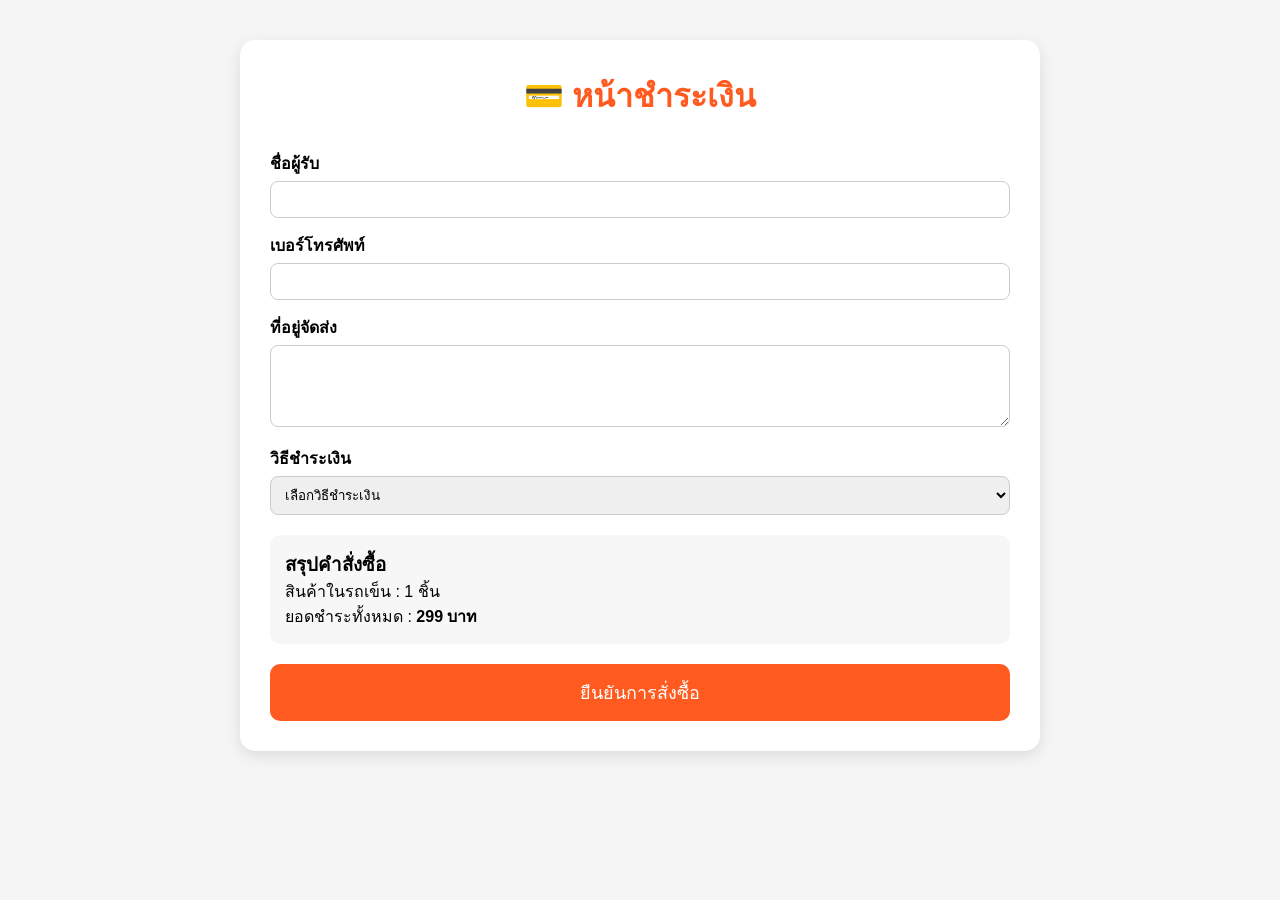
<file: AAA_โอ้เอ้/checkout.html>
<!DOCTYPE html>
<html lang="th">
<head>
<meta charset="UTF-8">
<meta name="viewport" content="width=device-width, initial-scale=1.0">
<title>ชำระเงิน | เดอะพูห์ช็อป</title>

<link rel="stylesheet" href="style.css">

<style>

.checkout-container{
    max-width:800px;
    margin:40px auto;
    background:#fff;
    padding:30px;
    border-radius:15px;
    box-shadow:0 5px 15px rgba(0,0,0,.1);
}

.checkout-title{
    text-align:center;
    color:#ff5b21;
    margin-bottom:30px;
}

.form-group{
    margin-bottom:15px;
}

.form-group label{
    display:block;
    margin-bottom:5px;
    font-weight:bold;
}

.form-group input,
.form-group textarea,
.form-group select{
    width:100%;
    padding:10px;
    border:1px solid #ccc;
    border-radius:8px;
}

.summary-box{
    background:#f7f7f7;
    padding:15px;
    border-radius:10px;
    margin-top:20px;
}

.pay-btn{
    width:100%;
    margin-top:20px;
    padding:14px;
    border:none;
    background:#ff5b21;
    color:white;
    font-size:18px;
    border-radius:10px;
    cursor:pointer;
}

.pay-btn:hover{
    opacity:.9;
}

.qr-box{
    text-align:center;
    margin-top:20px;
}

.qr-box img{
    width:220px;
}

</style>

</head>
<body>

<div class="checkout-container">

<h1 class="checkout-title">
💳 หน้าชำระเงิน
</h1>

<div class="form-group">
<label>ชื่อผู้รับ</label>
<input type="text" id="fullname">
</div>

<div class="form-group">
<label>เบอร์โทรศัพท์</label>
<input type="tel" id="phone">
</div>

<div class="form-group">
<label>ที่อยู่จัดส่ง</label>
<textarea rows="4" id="address"></textarea>
</div>

<div class="form-group">
<label>วิธีชำระเงิน</label>

<select id="paymentMethod" onchange="showPayment()">
<option value="">เลือกวิธีชำระเงิน</option>
<option value="promptpay">PromptPay</option>
<option value="cod">เก็บเงินปลายทาง</option>
</select>

</div>

<div id="paymentArea"></div>

<div class="summary-box">
<h3>สรุปคำสั่งซื้อ</h3>

<p>สินค้าในรถเข็น : 1 ชิ้น</p>
<p>ยอดชำระทั้งหมด : <strong>299 บาท</strong></p>

</div>

<button class="pay-btn" onclick="confirmOrder()">
ยืนยันการสั่งซื้อ
</button>

</div>

<script>

function showPayment(){

const payment =
document.getElementById("paymentMethod").value;

const area =
document.getElementById("paymentArea");

if(payment==="promptpay"){

area.innerHTML=`

<div class="qr-box">

<h3>สแกน QR PromptPay</h3>

<img src="https://api.qrserver.com/v1/create-qr-code/?size=220x220&data=PromptPay">

<br><br>

<input type="file">

<p>แนบสลิปการโอนเงิน</p>

</div>

`;

}else if(payment==="cod"){

area.innerHTML=`

<div class="summary-box">
ชำระเงินปลายทางเมื่อได้รับสินค้า
</div>

`;

}else{

area.innerHTML="";
}

}

function confirmOrder(){

const name =
document.getElementById("fullname").value;

if(name===""){
alert("กรุณากรอกชื่อผู้รับ");
return;
}

alert("สั่งซื้อสำเร็จ");

window.location.href =
"success.html";

}

</script>

</body>
</html>
</file>
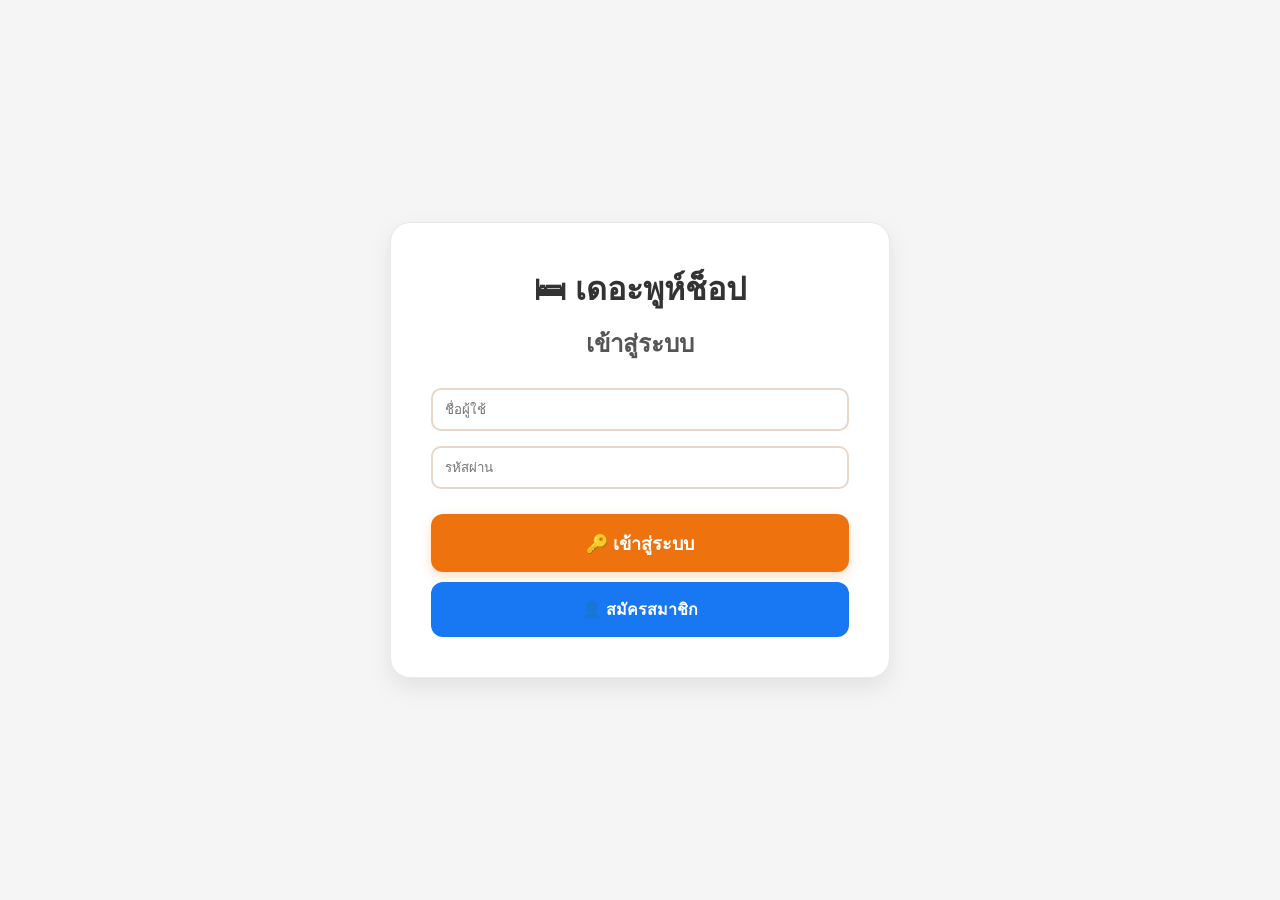
<file: AAA_โอ้เอ้/login.html>
<!DOCTYPE html>
<html lang="th">
<head>
<meta charset="UTF-8">
<meta name="viewport" content="width=device-width, initial-scale=1.0">

<title>เข้าสู่ระบบ</title>

<link rel="stylesheet" href="style.css">

<link href="https://fonts.googleapis.com/css2?family=Kanit:wght@300;400;500;600;700&display=swap" rel="stylesheet">

</head>

<body>
<div class="login-container">

    <div class="login-box">

        <h1>🛏 เดอะพูห์ช็อป</h1>

        <h2>เข้าสู่ระบบ</h2>

        <form action="products.html">

            <input
            type="text"
            placeholder="ชื่อผู้ใช้"
            required>

            <input
            type="password"
            placeholder="รหัสผ่าน"
            required>

<button class="login-btn">
    🔑 เข้าสู่ระบบ
</button>

<button onclick="window.location.href='register.html'" class="register-btn">
    👤 สมัครสมาชิก
</button>

</div>
</div>

</body>
</html>
</file>
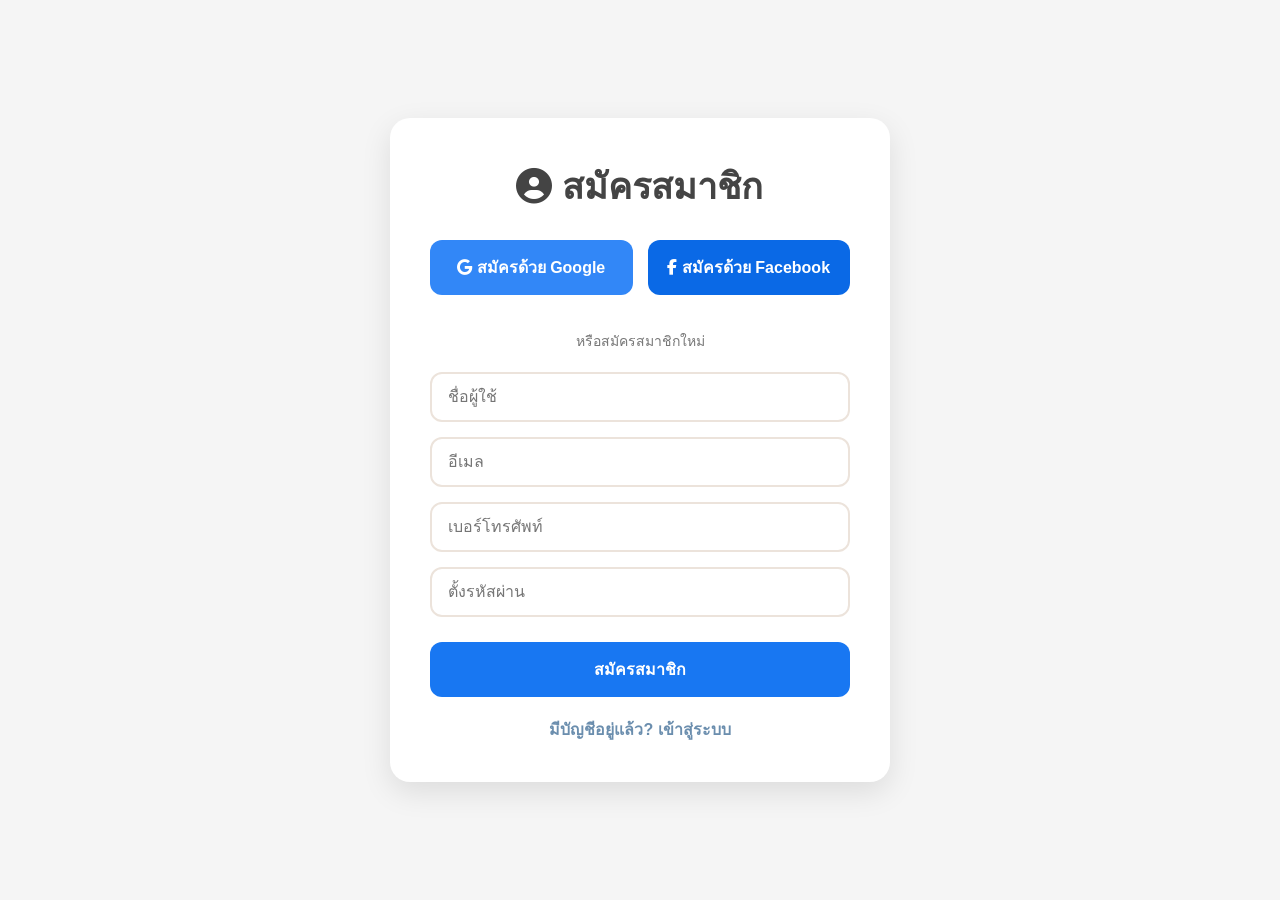
<file: AAA_โอ้เอ้/register.html>
<!DOCTYPE html>
<html lang="th">
<head>
<meta charset="UTF-8">
<meta name="viewport" content="width=device-width, initial-scale=1.0">
<title>สมัครสมาชิก | เดอะพูห์ช็อป</title>

<link rel="stylesheet" href="style.css">

<link rel="stylesheet"
href="https://cdnjs.cloudflare.com/ajax/libs/font-awesome/6.5.1/css/all.min.css">

</head>
<body>

<div class="register-container">

    <div class="register-box">

        <h1>
            <i class="fas fa-user-circle"></i>
            สมัครสมาชิก
        </h1>

        <div class="social-login">

            <button class="google-btn"
            onclick="window.location.href='products.html'">

                <i class="fab fa-google"></i>
                สมัครด้วย Google

            </button>

            <button class="facebook-btn"
            onclick="window.location.href='products.html'">

                <i class="fab fa-facebook-f"></i>
                สมัครด้วย Facebook

            </button>

        </div>

        <div class="divider">
            หรือสมัครสมาชิกใหม่
        </div>

        <form action="products.html">

            <input
            type="text"
            placeholder="ชื่อผู้ใช้"
            required>

            <input
            type="email"
            placeholder="อีเมล"
            required>

            <input
            type="tel"
            placeholder="เบอร์โทรศัพท์"
            required>

            <input
            type="password"
            placeholder="ตั้งรหัสผ่าน"
            required>

            <button
            type="submit"
            class="register-btn">

                สมัครสมาชิก

            </button>

        </form>

        <a href="login.html"
        class="back-login">

            มีบัญชีอยู่แล้ว? เข้าสู่ระบบ

        </a>

    </div>

</div>

</body>
</html>
</file>
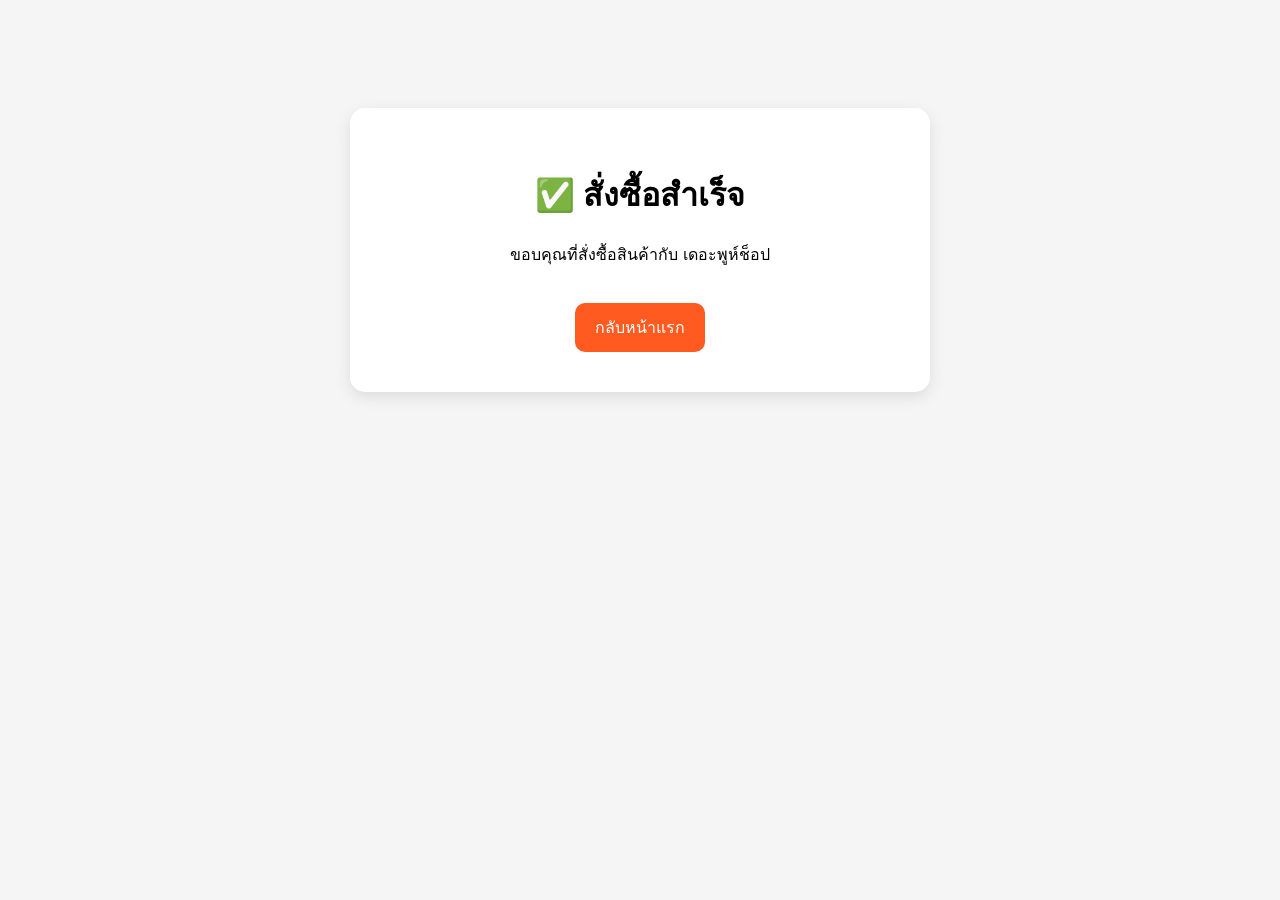
<file: AAA_โอ้เอ้/success.html>
<!DOCTYPE html>
<html lang="th">
<head>
<meta charset="UTF-8">
<title>สั่งซื้อสำเร็จ</title>

<style>

body{
font-family:Arial;
background:#f5f5f5;
text-align:center;
padding-top:100px;
}

.box{
background:white;
padding:40px;
width:500px;
margin:auto;
border-radius:15px;
box-shadow:0 5px 15px rgba(0,0,0,.1);
}

.btn{
display:inline-block;
padding:12px 20px;
background:#ff5b21;
color:white;
text-decoration:none;
border-radius:10px;
margin-top:20px;
}

</style>

</head>
<body>

<div class="box">

<h1>✅ สั่งซื้อสำเร็จ</h1>

<p>ขอบคุณที่สั่งซื้อสินค้ากับ เดอะพูห์ช็อป</p>

<a href="index.html" class="btn">
กลับหน้าแรก
</a>

</div>


</body>
</html>
</file>
<file: AAA_โอ้เอ้/style.css>
@import url('https://fonts.googleapis.com/css2?family=Kanit:wght@300;400;500;600;700&display=swap');

*{
    font-family:'Kanit',sans-serif;
}
*{
    margin:0;
    padding:0;
    box-sizing:border-box;
    font-family:'Kanit',sans-serif;
}
/* Reset */
*{
    margin:0;
    padding:0;
    box-sizing:border-box;
    font-family:'Segoe UI',sans-serif;
    scroll-behavior:smooth;
}

body{
    background:#f5f5f5;
}


/* Navbar */
.navbar{
    background:#ee4d2d;
    display:flex;
    justify-content:space-between;
    align-items:center;
    padding:15px 5%;
    flex-wrap:wrap;
    position:sticky;
    top:0;
    z-index:999;
}

.logo{
    color:white;
    font-size:40px;
    font-weight:700;
    letter-spacing:1px;
}

.search-box{
    display:flex;
    width:40%;
}

.search-box input{
    width:100%;
    padding:10px;
    border:none;
    outline:none;
    border-radius:5px 0 0 5px;
}

.search-box button{
    border:none;
    padding:10px 15px;
    cursor:pointer;
    background:white;
    border-radius:0 5px 5px 0;
}

.menu{
    list-style:none;
    display:flex;
    align-items:center;
    gap:15px;
}

.menu a{
    text-decoration:none;
    color:white;
    font-weight:bold;
}

.menu a:hover{
    color:#ffe082;
}

.cart-icon{
    font-size:22px;
}

#cartCount{
    background:red;
    color:white;
    padding:2px 6px;
    border-radius:50%;
    font-size:12px;
}

/* Banner */
.banner{
    height:500px;

    background:
    linear-gradient(
    rgba(0,0,0,0.55),
    rgba(0,0,0,0.55)),
    url("https://images.unsplash.com/photo-1505693416388-ac5ce068fe85?w=1600");

    background-size:cover;
    background-position:center;

    display:flex;
    justify-content:center;
    align-items:center;
}

.banner-content{
    text-align:center;
    color:white;
}

.banner-content h1{
    color:#000000;
    text-shadow:3px 3px 10px rgba(0,0,0,.4);
}

.banner-content p{
    color:#000000;
}

.banner-content p{
    font-size:28px;

    text-shadow:
    2px 2px 8px rgba(0,0,0,.5);

    margin-bottom:25px;
}

.banner-content h1{
    font-size:50px;
}

.banner-content p{
    margin:15px 0;
    font-size:20px;
}

.shop-btn{
    background:#ff9800;
    color:white;
    border:none;
    padding:12px 25px;
    border-radius:5px;
    cursor:pointer;
}

.shop-btn:hover{
    background:#fb8c00;
}

/* Section */
.section{
    width:90%;
    margin:auto;
    padding:60px 0;
}

.section h2{
    text-align:center;
    font-size:40px;
    margin-bottom:35px;
    color:#ee4d2d;
}

/* Coupon */
.coupon-container{
    display:grid;
    grid-template-columns:repeat(auto-fit,minmax(250px,1fr));
    gap:20px;
}

.coupon-card{
    background:white;
    padding:20px;
    border-radius:10px;
    text-align:center;
    box-shadow:0 2px 10px rgba(0,0,0,.1);
}

.coupon-card h3{
    color:#ee4d2d;
}

.coupon-btn{
    margin-top:15px;
    background:#ee4d2d;
    color:white;
    border:none;
    padding:10px 20px;
    border-radius:5px;
    cursor:pointer;
}

.coupon-btn:hover{
    background:#d84315;
}

/* Products */
.products-grid{
    display:grid;
    grid-template-columns:repeat(4,1fr);
    gap:25px;
}

.product-card{
    background:white;
    border-radius:15px;
    overflow:hidden;
    box-shadow:0 5px 20px rgba(0,0,0,.1);
    transition:.3s;
}

.product-card:hover{
    transform:translateY(-10px);
}

.product-card:hover{
    transform:translateY(-5px);
}

.product-card img{
    width:100%;
    height:280px;
    object-fit:cover;
}

.product-card h3{
    padding:10px;
}

.price{
    color:red;
    font-size:22px;
    font-weight:bold;
    padding:0 10px;
}

.product-card button{
    margin:10px;
    width:calc(100% - 20px);
    border:none;
    background:#ee4d2d;
    color:white;
    padding:10px;
    border-radius:5px;
    cursor:pointer;
}

.product-card button:hover{
    background:#d84315;
}

/* Cart */
.cart-box{
    background:white;
    padding:25px;
    border-radius:10px;
    box-shadow:0 2px 10px rgba(0,0,0,.1);
}

.checkout-btn{
    margin-top:15px;
    background:#ff5722;
    color:white;
    border:none;
    padding:12px 25px;
    border-radius:5px;
    cursor:pointer;
}

.checkout-btn:hover{
    background:#e64a19;
}

/* Contact */
.contact-box{
    background:white;
    padding:25px;
    border-radius:10px;
    box-shadow:0 2px 10px rgba(0,0,0,.1);
}

.contact-box p{
    margin:10px 0;
}

/* Notification */
.notification{
    position:fixed;
    top:90px;
    right:20px;
    background:white;
    padding:15px;
    border-left:5px solid orange;
    border-radius:8px;
    box-shadow:0 0 10px rgba(0,0,0,.15);
    z-index:1000;
}

/* Chat */
.chat-box{
    position:fixed;
    bottom:20px;
    right:20px;
    background:#00c853;
    color:white;
    padding:15px 20px;
    border-radius:30px;
    cursor:pointer;
    font-weight:bold;
    box-shadow:0 2px 10px rgba(0,0,0,.2);
}

.chat-box:hover{
    background:#00b248;
}

/* Responsive */
@media(max-width:768px){

    .navbar{
        flex-direction:column;
        gap:10px;
    }

    .search-box{
        width:100%;
    }

    .menu{
        flex-wrap:wrap;
        justify-content:center;
    }

    .banner-content h1{
        font-size:32px;
    }

    .banner-content p{
        font-size:16px;
    }

    .login-box{
    width:450px;
    background:#ffffff;
    padding:40px;
    border-radius:20px;
    box-shadow:0 5px 20px rgba(0,0,0,0.08);
}

.login-box input{
    width:100%;
    padding:12px 15px;
    margin-bottom:15px;

    border:2px solid #e8ddd6;
    border-radius:10px;

    background:#fffdfb;
    font-size:16px;
}

.login-box input:focus{
    outline:none;
    border-color:#c9a27e;
}

.login-btn,
.register-btn{
    width:100%;
    padding:14px;

    border:none;
    border-radius:10px;

    font-size:18px;
    font-weight:600;

    cursor:pointer;

    margin-top:10px;
}

.login-btn{
    background:#c98b63;
    color:white;
}

.login-btn:hover{
    background:#c98b63;
}

.register-btn{
    background:#f2ebe5;
    color:#8b5e3c;
    border:2px solid #d8c1ae;
}

.register-btn:hover{
    background:#f2ebe5;
}

}
.login-container{
    height:100vh;
    display:flex;
    justify-content:center;
    align-items:center;
    background:#f5f5f5;
}

.login-card{
    background:white;
    width:400px;
    padding:30px;
    border-radius:15px;
    box-shadow:0 5px 20px rgba(0,0,0,.1);
}

.login-card h2{
    text-align:center;
    margin-bottom:20px;
    color:#ee4d2d;
}

.login-card input{
    width:100%;
    padding:12px;
    margin-bottom:15px;
    border:1px solid #ddd;
    border-radius:8px;
}

.login-submit,
.register-submit{
    width:100%;
    padding:12px;
    border:none;
    border-radius:8px;
    background:#ee4d2d;
    color:white;
    cursor:pointer;
}

.google-btn{
    width:100%;
    padding:12px;
    margin-bottom:10px;
    border:none;
    border-radius:8px;
    background:#db4437;
    color:white;
}

.facebook-btn{
    width:100%;
    padding:12px;
    margin-bottom:15px;
    border:none;
    border-radius:8px;
    background:#ee730e;
    color:white;
}
.auth-buttons{
    display:flex;
    justify-content:center;
    gap:20px;
    margin-top:25px;
}

.login-btn,
.signup-btn{
    width:200px;
    height:58px;

    border:none;
    border-radius:12px;

    font-size:18px;
    font-weight:600;

    cursor:pointer;
    transition:0.3s;
}

/* ปุ่มเข้าสู่ระบบ */
.login-btn{
    background:#E67E22;
    color:white;
    box-shadow:0 4px 12px rgba(230,126,34,.25);
}

.login-btn:hover{
    transform:translateY(-2px);
}

/* ปุ่มสมัครสมาชิก */
.signup-btn{
    background:#4A6FA5;
    color:white;
    box-shadow:0 4px 12px rgba(74,111,165,.25);
}

.signup-btn:hover{
    transform:translateY(-2px);
}

/* เข้าสู่ระบบ */
.login-btn{
    background:#D99A6C;
    color:white;
}

/* สมัครสมาชิก */
.signup-btn{
    background:#6B8EAE;
    color:white;
}

.auth-buttons{
    display:flex;
    justify-content:center;
    gap:20px;
    margin-top:30px;
}

.auth-buttons a{
    width:220px;      /* ความกว้างเท่ากัน */
    height:60px;      /* ความสูงเท่ากัน */
    display:flex;
    justify-content:center;
    align-items:center;
    text-decoration:none;
    border-radius:12px;
    font-size:22px;
    font-weight:bold;
    color:white;
    box-sizing:border-box;
}

.login-btn{
    background:#f57c00;
}

.register-btn{
    background:#1976d2;
}

.login-btn:hover,
.register-btn:hover{
    opacity:0.9;
}
.login-btn{
    background:white;
    color:#ee4d2d;
}

.login-btn:hover{
    transform:translateY(-3px);
}

.register-btn{
    background:#ff9800;
    color:white;
}

.register-btn:hover{
    transform:translateY(-3px);
}

.login-btn{
    background:white;
    color:#ee4d2d;
}

.register-btn{
    background:#ff9800;
    color:white;
}

.login-container{
    min-height:100vh;
    display:flex;
    justify-content:center;
    align-items:center;
    background:#f5f5f5;
}

.login-card{
    width:420px;
    background:white;
    padding:30px;
    border-radius:15px;
    box-shadow:0 5px 20px rgba(0,0,0,.1);
}

.login-card h2{
    text-align:center;
    margin-bottom:20px;
    color:#ee4d2d;
}

.login-card input{
    width:100%;
    padding:12px;
    margin-bottom:15px;
    border:1px solid #ddd;
    border-radius:8px;
}

.login-submit,
.register-submit{
    width:100%;
    padding:12px;
    background:#ee4d2d;
    color:white;
    border:none;
    border-radius:8px;
    cursor:pointer;
}

.google-btn{
    width:100%;
    padding:12px;
    background:#DB4437;
    color:white;
    border:none;
    border-radius:8px;
    margin-bottom:10px;
}

.facebook-btn{
    width:100%;
    padding:12px;
    background:#2196F3;
    color:white;
    border:none;
    border-radius:8px;
    margin-bottom:15px;
}
.login-box input{
    width:100%;
    padding:12px;
    margin-bottom:15px;

    border:2px solid #e7d7cb;
    border-radius:10px;
}

.login-btn,
.register-btn{
    width:100%;
    margin-top:10px;
}
.login-container{
    display:flex;
    justify-content:center;
    align-items:center;
    min-height:100vh;
}

.login-box{
    width:500px;

    background:#ffffff;

    padding:40px;

    border-radius:20px;

    border:1px solid #e8e8e8;

    box-shadow:
    0 10px 25px rgba(0,0,0,0.08);

    text-align:center;
}

.login-box h1{
    margin-bottom:10px;
    color:#333;
}

.login-box h2{
    margin-bottom:25px;
    color:#555;
}
.login-title{
    display:inline-block;

    padding:10px 25px;

    background:#f8f3ef;

    border:2px solid #d8c1ae;

    border-radius:12px;

    color:#8b5e3c;

    font-size:28px;

    font-weight:600;

    margin-bottom:25px;
}
.login-btn{
    background:#ee730e;
    color:white;
}

.register-btn{
    background:#2196F3;
    color:#ffffff;
    border:2px solid #ddd;
}
.register-container{
    display:flex;
    justify-content:center;
    align-items:center;
    min-height:100vh;
    background:#f5f5f5;
}

.register-box{
    width:500px;
    background:white;

    padding:40px;

    border-radius:20px;

    box-shadow:0 10px 30px rgba(0,0,0,.08);

    text-align:center;
}

.register-box h1{
    color:#333;
    margin-bottom:25px;
}

.social-login{
    display:flex;
    gap:10px;
    margin-bottom:20px;
}

.google-btn{
    flex:1;
    padding:12px;
    border:none;
    border-radius:10px;
    background:#db4437;
    color:white;
    cursor:pointer;
}

.facebook-btn{
    flex:1;
    padding:12px;
    border:none;
    border-radius:10px;
    background:#1877f2;
    color:white;
    cursor:pointer;
}

.divider{
    margin:20px 0;
    color:#888;
    font-size:14px;
}

.register-box input{
    width:100%;
    box-sizing:border-box;

    padding:14px;
    margin-bottom:12px;

    border:1px solid #ddd;
    border-radius:10px;
}

.register-btn{
    width:100%;
    padding:14px;

    background:#d99a6c;
    color:white;

    border:none;
    border-radius:10px;

    font-size:18px;
    font-weight:bold;

    cursor:pointer;
}

.back-login{
    display:block;
    margin-top:15px;

    text-decoration:none;
    color:#6b8eae;
    font-weight:600;
}
.register-box{
    width:520px;
    background:#ffffff;
    padding:40px;
    border-radius:20px;
    box-shadow:0 10px 30px rgba(0,0,0,.08);
}

.register-box h1{
    text-align:center;
    color:#444;
    margin-bottom:25px;
    font-size:36px;
}

.register-box input{
    width:100%;
    padding:14px 16px;
    margin-bottom:15px;

    border:2px solid #ece3db;
    border-radius:12px;

    font-size:16px;
}

.register-box input:focus{
    outline:none;
    border-color:#d99a6c;
}

.social-login{
    display:flex;
    gap:12px;
    margin-bottom:20px;
}

.google-btn{
    flex:1;
    background:#db4437;
    color:white;
    border:none;
    padding:14px;
    border-radius:12px;
    font-size:15px;
    cursor:pointer;
}

.facebook-btn{
    flex:1;
    background:#1877f2;
    color:white;
    border:none;
    padding:14px;
    border-radius:12px;
    font-size:15px;
    cursor:pointer;
}

.divider{
    text-align:center;
    margin:20px 0;
    color:#777;
}

.register-btn{
    width:100%;
    background:#d99a6c;
    color:white;
    border:none;
    padding:15px;
    border-radius:12px;
    font-size:18px;
    font-weight:600;
}

.back-login{
    display:block;
    text-align:center;
    margin-top:20px;
    color:#6b8eae;
    text-decoration:none;
}
.register-container{
    min-height:100vh;
    display:flex;
    justify-content:center;
    align-items:center;
    background:#f5f5f5;
}

.register-box{
    width:500px;
    background:#fff;
    padding:40px;
    border-radius:20px;
    box-shadow:0 10px 30px rgba(0,0,0,.1);
}

.register-box h1{
    text-align:center;
    margin-bottom:25px;
    color:#444;
}

.social-login{
    display:flex;
    gap:15px;
    margin-bottom:20px;
}

.google-btn,
.facebook-btn,
.register-btn{
    width:100%;
    height:55px;
    border:none;
    border-radius:12px;
    font-size:16px;
    font-weight:600;
    cursor:pointer;
    transition:0.3s;
}

/* Google */
.google-btn{
    background:#3287f7;
    color:white;
}

.google-btn:hover{
    background:#3367D6;
}

/* Facebook */
.facebook-btn{
    background:#0a69e6;
    color:white;
}

.facebook-btn:hover{
    background:#0F5FC4;
}

/* สมัครสมาชิก */
.register-btn{
    background:#1877f2;
    color:white;
    margin-top:10px;
}

.register-btn:hover{
    background:#D97706;
}
/* เฉพาะหน้า Contact */
.contact-container{
    max-width: 900px;
    margin: 40px auto;
    padding: 0 20px;
}

/* กล่องข้อมูลติดต่อ */
.contact-info-box{
    background: #fff;
    padding: 30px;
    border-radius: 15px;
    box-shadow: 0 3px 10px rgba(0,0,0,.08);
    margin-bottom: 40px;
}

/* กล่องฟอร์ม */
.contact-form-box{
    background: #fff;
    padding: 30px;
    border-radius: 15px;
    box-shadow: 0 3px 10px rgba(0,0,0,.08);
}
/* เฉพาะหน้ารถเข็น */
.cart-container{
    max-width: 900px;
    margin: 40px auto;
    padding: 0 20px;
}

/* กล่องรายการสินค้า */
.cart-box{
    background: #fff;
    padding: 30px;
    border-radius: 15px;
    box-shadow: 0 4px 12px rgba(0,0,0,0.08);
    margin-bottom: 30px;
}

/* กล่องคูปอง */
.coupon-box{
    background: #fff;
    padding: 30px;
    border-radius: 15px;
    box-shadow: 0 4px 12px rgba(0,0,0,0.08);
    text-align: center;
}

/* หัวข้อ */
.cart-title{
    text-align: center;
    color: #f15a29;
    font-size: 42px;
    margin-bottom: 30px;
}

/* ปุ่ม */
.checkout-btn,
.coupon-btn{
    background: #f15a29;
    color: white;
    border: none;
    padding: 12px 25px;
    border-radius: 8px;
    cursor: pointer;
    font-size: 16px;
}

.checkout-btn:hover,
.coupon-btn:hover{
    background: #e64a19;
}
/* Container หลัก */
.coupon-container{
    max-width: 1100px;
    margin: 40px auto;
    padding: 0 20px;
}

/* หัวข้อ */
.coupon-title{
    text-align:center;
    color:#f15a29;
    font-size:42px;
    margin-bottom:10px;
}

.coupon-subtitle{
    text-align:center;
    color:#666;
    margin-bottom:40px;
}

/* Grid คูปอง */
.coupon-grid{
    display:grid;
    grid-template-columns:repeat(auto-fit,minmax(280px,1fr));
    gap:25px;
    justify-content:center;
}

/* การ์ดคูปอง */
.coupon-card{
    background:#fff;
    border-radius:15px;
    padding:25px;
    text-align:center;
    box-shadow:0 4px 12px rgba(0,0,0,.08);
    transition:.3s;
}

.coupon-card:hover{
    transform:translateY(-5px);
}

/* รหัสคูปอง */
.coupon-card h3{
    color:#f15a29;
    font-size:32px;
    margin-bottom:10px;
}

/* ปุ่ม */
.coupon-card button{
    background:#f15a29;
    color:#fff;
    border:none;
    padding:12px 25px;
    border-radius:8px;
    cursor:pointer;
    margin-top:15px;
}

/* กล่องคูปองที่เก็บไว้ */
.saved-coupon{
    max-width:700px;
    margin:50px auto;
    background:#fff;
    padding:25px;
    border-radius:15px;
    text-align:center;
    box-shadow:0 4px 12px rgba(0,0,0,.08);
}
</file>
